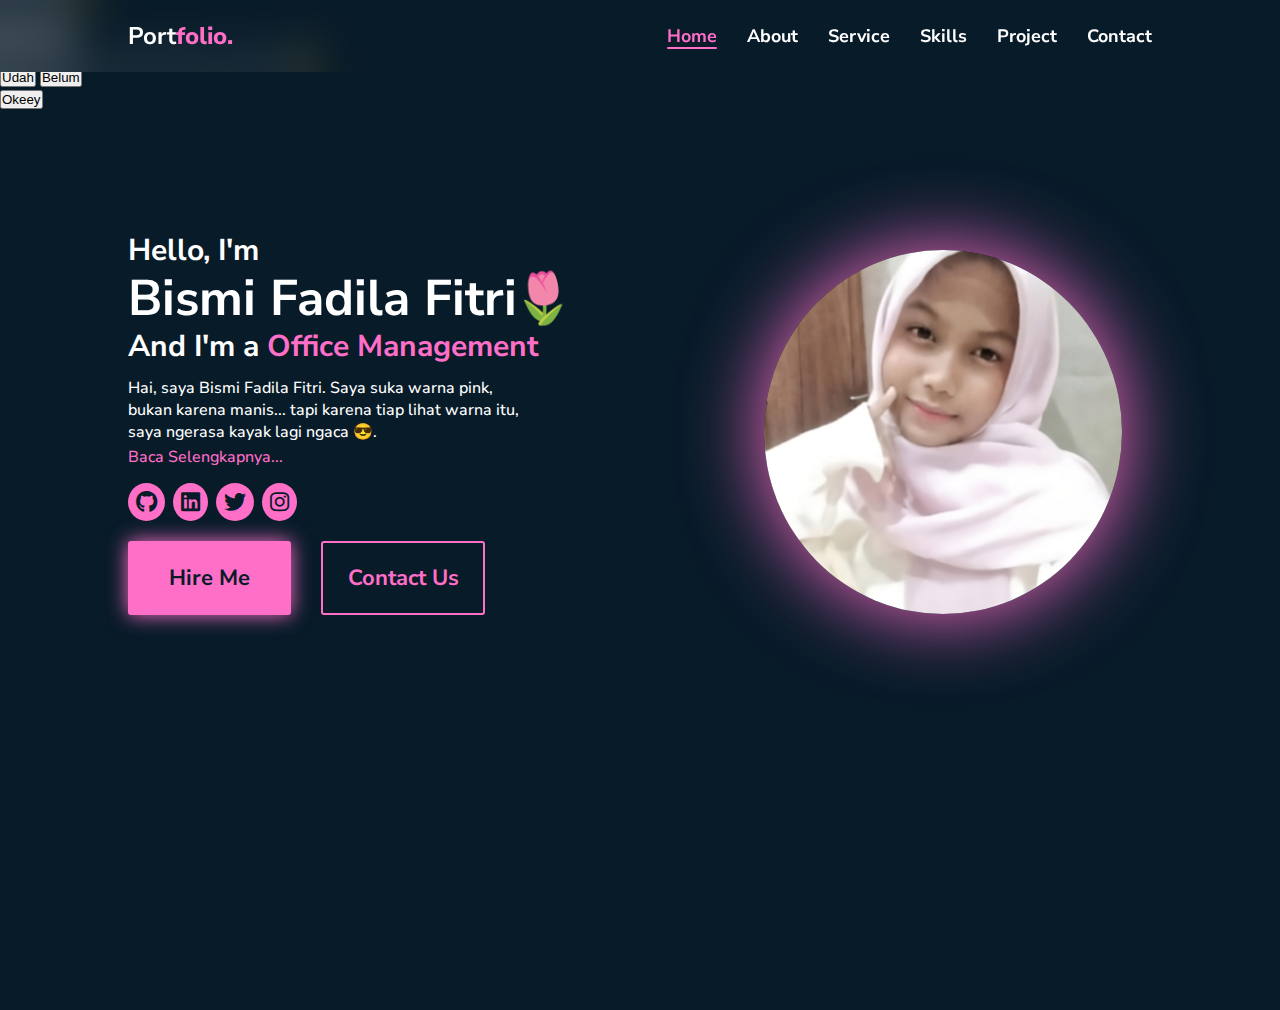
<file: index.html>
<!DOCTYPE html>
<html lang="en">
  <head>
    <meta charset="UTF-8" />
    <meta name="viewport" content="width=device-width, initial-scale=1.0" />
    <title>My Portfolio | Pinkpanda</title>
    <link
      rel="stylesheet"
      href="https://cdnjs.cloudflare.com/ajax/libs/font-awesome/6.7.2/css/all.min.css"
      integrity="sha512-Evv84Mr4kqVGRNSgIGL/F/aIDqQb7xQ2vcrdIwxfjThSH8CSR7PBEakCr51Ck+w+/U6swU2Im1vVX0SVk9ABhg=="
      crossorigin="anonymous"
      referrerpolicy="no-referrer"
    />
    <link rel="stylesheet" href="css/style.css" />
  </head>
  <body>
    <nav class="navbar fade-down">
      <div class="container">
        <div class="box-navbar">
          <a href="" class="logo">Port<span class="primer">folio.</span></a>

          <ul class="menu">
            <li><a href="" class="active">Home</a></li>
            <li><a href="">About</a></li>
            <li><a href="">Service</a></li>
            <li><a href="">Skills</a></li>
            <li><a href="">Project</a></li>
            <li><a href="">Contact</a></li>
          </ul>

          <a href="" class="fa-solid fa-bars menu-bar"></a>
        </div>
      </div>
    </nav>

    <div class="popup" id="popup1">
      <p>Hai Bismii👋</p>
      <button onclick="lanjut()">Haii</button>
      <button onclick="lanjut()">Haloo</button>
    </div>

    <div class="lanjutan" id="popup2">
      <p>Gimana, ketemu gak tombol rahasianya?🧐</p>
      <button onclick="jawaban('udah')">Udah</button>
      <button onclick="jawaban('belum')">Belum</button>
    </div>

    <div class="clue" id="popup3">
      <p id="pesan"></p>
      <button onclick="selesai()">Okeey</button>
    </div>

    <section class="hero" id="home">
      <div class="container">
        <div class="box-hero">
          <div class="hero-content">
            <div class="content">
              <h2 class="header fade-up">Hello, I'm</h2>
              <h1 class="name fade-up delay-200">
                Bismi Fadila Fitri<a href="secret.html" id="secret">🌷</a>
              </h1>
              <h2 class="job fade-up delay-400">
                And I'm a
                <span id="job" class="primer">Office Management</span>
              </h2>

              <div class="description-animation fade-up delay-600">
                <p class="description">
                  Hai, saya Bismi Fadila Fitri. Saya suka warna pink, bukan
                  karena manis... tapi karena tiap lihat warna itu, saya ngerasa
                  kayak lagi ngaca 😎. <br />
                  Pink itu imut, cerah, dan susah dilupain... persis kayak saya
                  😋. <br />
                  <br />Saya pernah tergila-gila sama bakso, bahkan sempat
                  menganggap itu cinta sejati... Tapi seperti cinta yang tak
                  direstui, saya dan bakso akhirnya memilih jalan
                  masing-masing😔. Saya udah ikhlas — meskipun kadang aroma
                  kuahnya masih suka nyangkut di ingatan😋. <br /><br />
                  Saya ekstrovert sejati. Mungkin kalau tiang bisa hidup, bakal
                  saya ajak ngobrol satu-satu☺️. Gak butuh waktu lama buat saya
                  akrab sama orang, bahkan kadang orang yang belum kenal saya,
                  udah ngerasa kenal saya dari dulu😎. <br />
                  <br />Dulu saya suka bikinin teman-teman saya buku. Bukan
                  karena saya bosan, tapi karena saya suka berbagi. Saya tahu...
                  cerita paling indah adalah yang saya bangun bareng mereka —
                  perlahan, dalam diam, lewat tindakan kecil yang mereka ingat,
                  meskipun saya sendiri kadang lupa😋. <br /><br />
                  Saya gak pernah berniat mengubah orang, tapi kadang kehadiran
                  saya membuat seseorang berubah... Jadi lebih terbuka, lebih
                  percaya diri, lebih berani ngomong apa yang mereka pikirkan.
                  Satu orang pernah bilang ke saya: "Bismi, kamu ngerubah cara
                  pandang aku.😁" Dan sejak itu saya tahu... mungkin saya gak
                  sempurna, tapi saya berarti☺️. Semangaat Bismiii😁.
                </p>

                <p href="" id="selengkapnya">Baca Selengkapnya...</p>
              </div>
            </div>

            <div class="media fade-left delay-800">
              <a href="" class="fa-brands fa-github"></a>
              <a href="" class="fa-brands fa-linkedin"></a>
              <a href="" class="fa-brands fa-twitter"></a>
              <a href="" class="fa-brands fa-instagram"></a>
            </div>

            <div class="action-button fade-right delay-800">
              <a href="" class="button">Hire Me</a>
              <a href="" class="button">Contact Us</a>
            </div>
          </div>

          <div class="image-animation fade-left delay-600">
            <div class="image-wrapper">
              <img src="assets/upscalemedia-transformed.jpeg" alt="" />
            </div>
          </div>
        </div>
      </div>
    </section>

    <!-- Google tag (gtag.js) -->
   
   

    <script src="js/script.js"></script>
  </body>
</html>
</file>
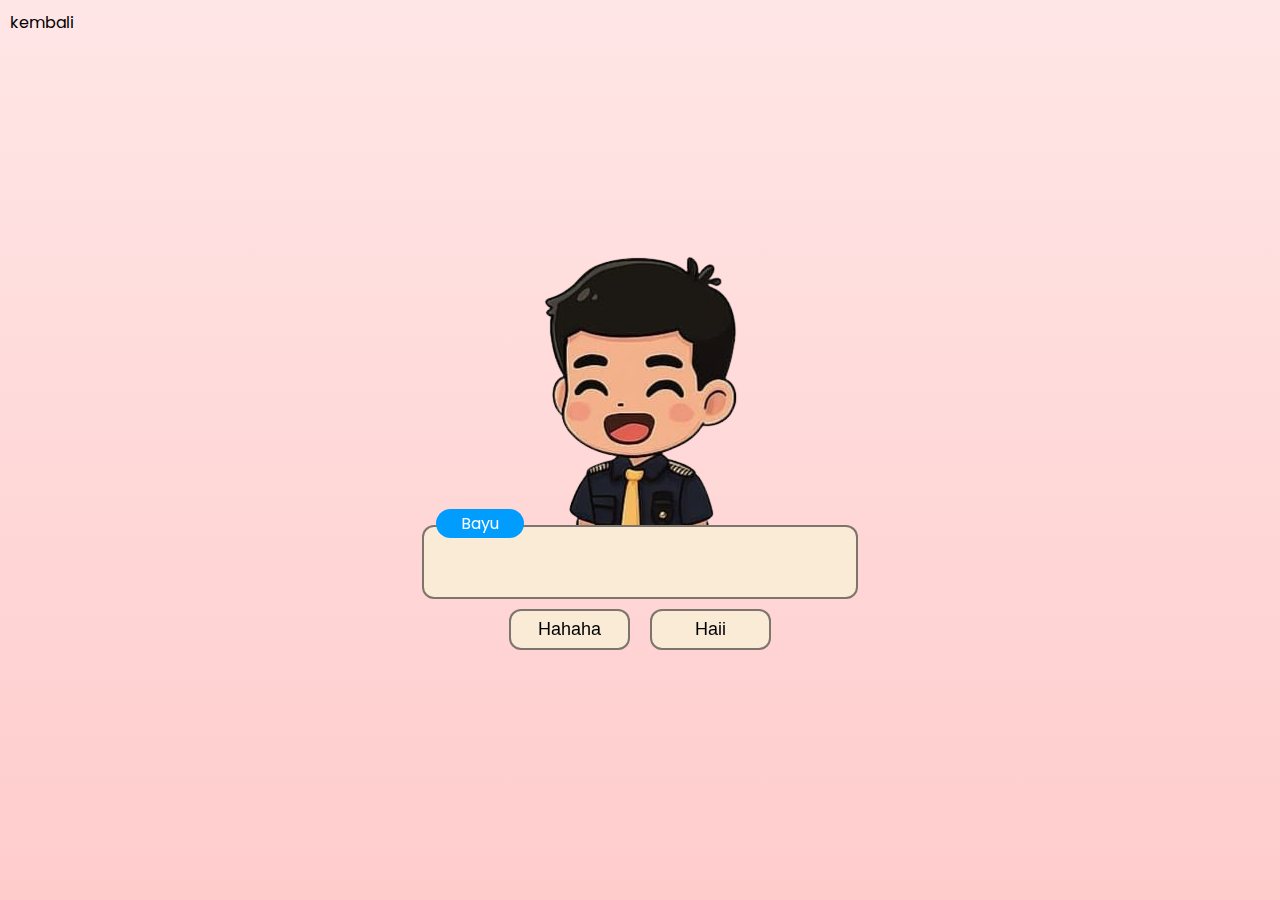
<file: secret.html>
<!DOCTYPE html>
<html lang="id">
  <head>
    <meta charset="UTF-8" />
    <title>Secret</title>
    <link rel="stylesheet" href="css/secret.css" />
  </head>
  <body>
    <a href="./index.html">kembali</a>
    <canvas id="confettiCanvas"></canvas>

    <div class="main">
      <img src="" alt="" class="img" />
      <p class="name" id="name">Bayu</p>
      <div class="dialog">
        <p id="speech" class="speech"></p>
      </div>
      <div class="button">
        <button class="action">Haii</button>
        <button class="action">Haloo</button>
      </div>
    </div>

    <script src="js/secret.js"></script>
  </body>
</html>
</file>
<file: css/style.css>
@import url("https://fonts.googleapis.com/css2?family=Amatic+SC:wght@400;700&family=Nunito+Sans:ital,opsz,wght@0,6..12,200..1000;1,6..12,200..1000&family=Poppins:ital,wght@0,100;0,200;0,300;0,400;0,500;0,600;0,700;0,800;0,900;1,100;1,200;1,300;1,400;1,500;1,600;1,700;1,800;1,900&family=Roboto:ital,wght@0,100..900;1,100..900&display=swap");
* {
  padding: 0;
  margin: 0;
  box-sizing: border-box;
  scroll-behavior: smooth;
}

:root {
  --pink: #ff6ec7;
  --pink-dark: #fb56bc;
  --lavender: #e6e6fa;
  --abu: #f9fafb;
  --hitam: #1f2937;
  --background: #081b29;
}

body {
  background-color: var(--background);
  font-family: "Nunito Sans", sans-serif;
  font-weight: 500;
  color: #fff;
}

ul {
  list-style: none;
}

a {
  text-decoration: none;
}

button {
  outline: none;
  cursor: pointer;
}

img {
  width: 100%;
}

.container {
  width: 80%;
  margin-inline: auto;
}

.primer {
  color: var(--pink);
}

.navbar {
  position: fixed;
  width: 100%;
  top: 0;
  left: 0;
  background-color: rgba(8, 27, 41, 0.4392156863);
  -webkit-backdrop-filter: blur(20px);
          backdrop-filter: blur(20px);
}
.navbar .box-navbar {
  display: flex;
  justify-content: space-between;
  align-items: center;
  padding: 20px 0;
}
.navbar .box-navbar .logo {
  color: #fff;
  font-size: 24px;
  font-weight: 700;
  transition: all 0.3s ease;
}
.navbar .box-navbar .logo span {
  font-weight: 800;
}
.navbar .box-navbar .logo:hover {
  transform: scale(1.1);
}
.navbar .box-navbar .menu {
  display: flex;
  gap: 30px;
}
.navbar .box-navbar .menu li a {
  position: relative;
  color: #fff;
  font-size: 18px;
  font-weight: 700;
  transition: all 0.3s ease;
}
.navbar .box-navbar .menu li a::before {
  content: "";
  position: absolute;
  bottom: -1px;
  width: 0;
  height: 2px;
  border-radius: 50px;
  background-color: var(--pink);
  transition: all 0.2s ease;
}
.navbar .box-navbar .menu li a:hover::before, .navbar .box-navbar .menu li a.active::before {
  width: 100%;
}
.navbar .box-navbar .menu li a:hover, .navbar .box-navbar .menu li a.active {
  color: var(--pink);
}
.navbar .box-navbar .menu-bar {
  display: none;
  font-size: 22px;
  color: #fff;
}

.hero {
  min-height: 100vh;
  width: 100%;
  display: flex;
}

.box-hero {
  padding-top: 120px;
  display: flex;
  justify-content: space-between;
}
.box-hero .hero-content {
  max-width: 500px;
}
.box-hero .hero-content .content .header {
  font-size: 30px;
}
.box-hero .hero-content .content .name {
  font-size: 50px;
  line-height: 1.1;
}
.box-hero .hero-content .content .name a {
  margin-left: -5px;
}
.box-hero .hero-content .content .job {
  font-size: 30px;
}
.box-hero .hero-content .content .description {
  max-width: 400px;
  margin: 10px 0 5px;
  max-height: 4rem;
  overflow: hidden;
  transition: all 5s ease;
}
.box-hero .hero-content .content .description.expanded {
  max-height: 100rem;
}
.box-hero .hero-content .content #selengkapnya {
  margin-bottom: 15px;
  display: inline-block;
  color: var(--pink);
  text-decoration: none;
  cursor: pointer;
}
.box-hero .hero-content .content #selengkapnya:hover {
  text-decoration: underline;
}
.box-hero .hero-content .media {
  display: flex;
  gap: 8px;
}
.box-hero .hero-content .media a {
  background-color: var(--pink);
  color: #081b29;
  padding: 8px;
  font-size: 22px;
  border-radius: 50%;
  transition: all 0.3s ease;
}
.box-hero .hero-content .media a:hover {
  transform: scale(1.1) translateY(-5px);
  box-shadow: 0 0 20px var(--pink);
}
.box-hero .hero-content .action-button {
  margin-top: 20px;
  display: flex;
  width: 80%;
  justify-content: space-between;
  gap: 30px;
}
.box-hero .hero-content .action-button .button {
  position: relative;
  background-color: var(--pink);
  border: 2px solid var(--pink);
  color: #081b29;
  width: 100%;
  font-size: 22px;
  padding: 20px;
  font-weight: 700;
  text-align: center;
  border-radius: 3px;
  overflow: hidden;
  z-index: 1;
  transition: all 0.5s ease;
}
.box-hero .hero-content .action-button .button:first-child {
  box-shadow: 0 0 20px var(--pink);
}
.box-hero .hero-content .action-button .button::before {
  content: "";
  position: absolute;
  top: 0;
  left: 0;
  width: 0;
  height: 100%;
  background-color: #081b29;
  z-index: -1;
  transition: all 0.5s ease;
}
.box-hero .hero-content .action-button .button:hover {
  box-shadow: none;
  color: var(--pink);
}
.box-hero .hero-content .action-button .button:last-child {
  background-color: #081b29;
  color: var(--pink);
}
.box-hero .hero-content .action-button .button:last-child::before {
  background-color: var(--pink);
}
.box-hero .hero-content .action-button .button:last-child:hover {
  box-shadow: 0 0 20px var(--pink);
  color: #081b29;
}
.box-hero .hero-content .action-button .button:hover::before {
  width: 100%;
}
.box-hero .image-animation {
  width: 35%;
  margin-right: 30px;
  margin-top: 20px;
}
.box-hero .image-wrapper {
  width: 100%;
  overflow: hidden;
  border-radius: 50%;
  -o-object-fit: cover;
     object-fit: cover;
  box-shadow: 0 0 80px var(--pink);
  transition: all 0.5s ease;
}
.box-hero .image-wrapper:hover {
  box-shadow: 0 0 40px var(--pink);
}
.box-hero .image-wrapper img {
  transform: scale(1.1);
  border-radius: 50%;
  transition: all 0.5s ease;
  cursor: grab;
}
.box-hero .image-wrapper img:hover {
  transform: scale(1.2);
}

#secret {
  cursor: pointer;
}

.fade-up {
  transform: translate(0, 50px);
  opacity: 0;
  transition: all 1s ease;
}

.fade-down {
  transform: translate(0, -50px);
  opacity: 0;
  transition: all 1s ease;
}

.fade-right {
  transform: translate(-50px, 0);
  opacity: 0;
  transition: all 1s ease;
}

.fade-left {
  transform: translate(50px, 0);
  opacity: 0;
  transition: all 1s ease;
}

.fade-up.show, .fade-down.show, .fade-left.show, .fade-right.show {
  opacity: 1;
  transform: translate(0);
}

.delay-200 {
  transition-delay: 0.2s;
}

.delay-400 {
  transition-delay: 0.4s;
}

.delay-600 {
  transition-delay: 0.6s;
}

.delay-800 {
  transition-delay: 0.8s;
}

.delay-200 {
  transition-delay: 0.2s;
}

@media (max-width: 790px) {
  .navbar .box-navbar .menu {
    opacity: 0;
    transform: scale(0);
    pointer-events: none;
    display: none;
  }
  .navbar .box-navbar .menu-bar {
    display: inline-block;
  }
  .hero .box-hero {
    padding-top: 120px;
    flex-direction: column-reverse;
    align-items: center;
    gap: 70px;
  }
  .hero .box-hero .image-animation {
    width: 50%;
    display: flex;
    justify-content: center;
  }
  .hero .box-hero .image-animation .image-wrapper {
    text-align: center;
  }
}
@media (max-width: 530px) {
  .box-hero {
    padding-top: 70px;
  }
  .box-hero .hero-content {
    margin-top: -20px;
  }
  .box-hero .hero-content .content .header {
    font-size: 20px;
  }
  .box-hero .hero-content .content .name {
    font-size: 40px;
  }
  .box-hero .hero-content .content .job {
    font-size: 20px;
  }
  .box-hero .hero-content .action-button {
    width: 100%;
  }
  .box-hero .hero-content .action-button .button {
    width: 100%;
    font-size: 20px;
    padding: 20px;
  }
}
@media (max-width: 450px) {
  .box-hero {
    padding-top: 70px;
  }
  .box-hero .hero-content .content .header {
    font-size: 20px;
  }
  .box-hero .hero-content .content .name {
    font-size: 38px;
  }
  .box-hero .hero-content .content .job {
    font-size: 20px;
  }
  .box-hero .hero-content .action-button {
    width: 90%;
    gap: 10px;
  }
  .box-hero .hero-content .action-button .button {
    width: 100%;
    font-size: 20px;
    padding: 20px;
  }
}
@media (max-width: 428px) {
  .box-hero .hero-content .content .header {
    font-size: 20px;
  }
  .box-hero .hero-content .content .name {
    font-size: 33px;
  }
  .box-hero .hero-content .content .job {
    font-size: 20px;
  }
  .box-hero .hero-content .content .description {
    max-height: 3.4rem;
    font-size: 13px;
  }
  .box-hero .hero-content .action-button {
    width: 90%;
    gap: 10px;
  }
  .box-hero .hero-content .action-button .button {
    width: 100%;
    font-size: 18px;
    padding: 15px;
  }
  .box-hero .hero-content .image-animation {
    width: 55%;
    margin-top: 10px;
    margin-right: 0;
  }
}
@media (max-width: 370px) {
  .box-hero .hero-content .content .header {
    font-size: 18px;
  }
  .box-hero .hero-content .content .name {
    font-size: 30px;
  }
  .box-hero .hero-content .content .job {
    font-size: 18px;
  }
  .box-hero .hero-content .content .description {
    max-height: 3rem;
    font-size: 12px;
  }
  .box-hero .hero-content .action-button {
    width: 90%;
    gap: 10px;
  }
  .box-hero .hero-content .action-button .button {
    width: 100%;
    font-size: 14px;
    padding: 12px;
  }
}
@media (max-width: 336px) {
  .box-hero .hero-content .content .header {
    font-size: 14px;
  }
  .box-hero .hero-content .content .name {
    font-size: 26px;
  }
  .box-hero .hero-content .content .job {
    font-size: 14px;
  }
  .box-hero .hero-content .content .description {
    max-height: 3rem;
    font-size: 11px;
  }
  .box-hero .hero-content .media a {
    font-size: 18px;
  }
  .box-hero .hero-content .action-button {
    width: 90%;
    gap: 10px;
  }
  .box-hero .hero-content .action-button .button {
    width: 100%;
    font-size: 14px;
    padding: 12px;
  }
}/*# sourceMappingURL=style.css.map */
</file>
<file: css/secret.css>
@import url("https://fonts.googleapis.com/css2?family=Amatic+SC:wght@400;700&family=Chewy&family=Nunito+Sans:ital,opsz,wght@0,6..12,200..1000;1,6..12,200..1000&family=Poppins:ital,wght@0,100;0,200;0,300;0,400;0,500;0,600;0,700;0,800;0,900;1,100;1,200;1,300;1,400;1,500;1,600;1,700;1,800;1,900&family=Roboto:ital,wght@0,100..900;1,100..900&display=swap");
body {
  width: 100%;
  margin: 0;
  padding: 0;
  overflow: hidden;
  background: linear-gradient(to top, #ffcccc, #ffe6e6);
  display: flex;
  justify-content: center;
  align-items: center;
  height: 100vh;
  font-family: "Poppins", sans-serif;
}

a {
  position: absolute;
  top: 10px;
  left: 10px;
  color: #000;
  text-decoration: none;
}

canvas {
  position: absolute;
  top: 0;
  left: 0;
  pointer-events: none;
}

.main {
  position: relative;
  min-width: 400px;
  display: flex;
  flex-direction: column;
  align-items: center;
}
.main img {
  position: relative;
  z-index: -9;
  margin-bottom: -70px;
}
.main .name {
  position: relative;
  margin-bottom: -13px;
  margin-left: -320px;
  background-color: #009dff;
  padding: 2px 25px;
  border-radius: 50px;
  color: #fff;
}
.main .dialog {
  width: 400px;
  min-height: 70px;
  border: 2px solid rgba(0, 0, 0, 0.5);
  padding: 0 16px;
  border-radius: 12px;
  background-color: antiquewhite;
  color: #000;
}
.main .dialog .speech {
  font-size: 18px;
}
.main .button {
  margin-top: 10px;
  display: flex;
  width: 60%;
  justify-content: space-between;
  gap: 20px;
}
.main .button button {
  width: 100%;
  background-color: antiquewhite;
  font-size: 18px;
  padding: 8px;
  outline: none;
  border: 2px solid rgba(0, 0, 0, 0.5);
  border-radius: 12px;
  cursor: pointer;
}/*# sourceMappingURL=secret.css.map */
</file>
